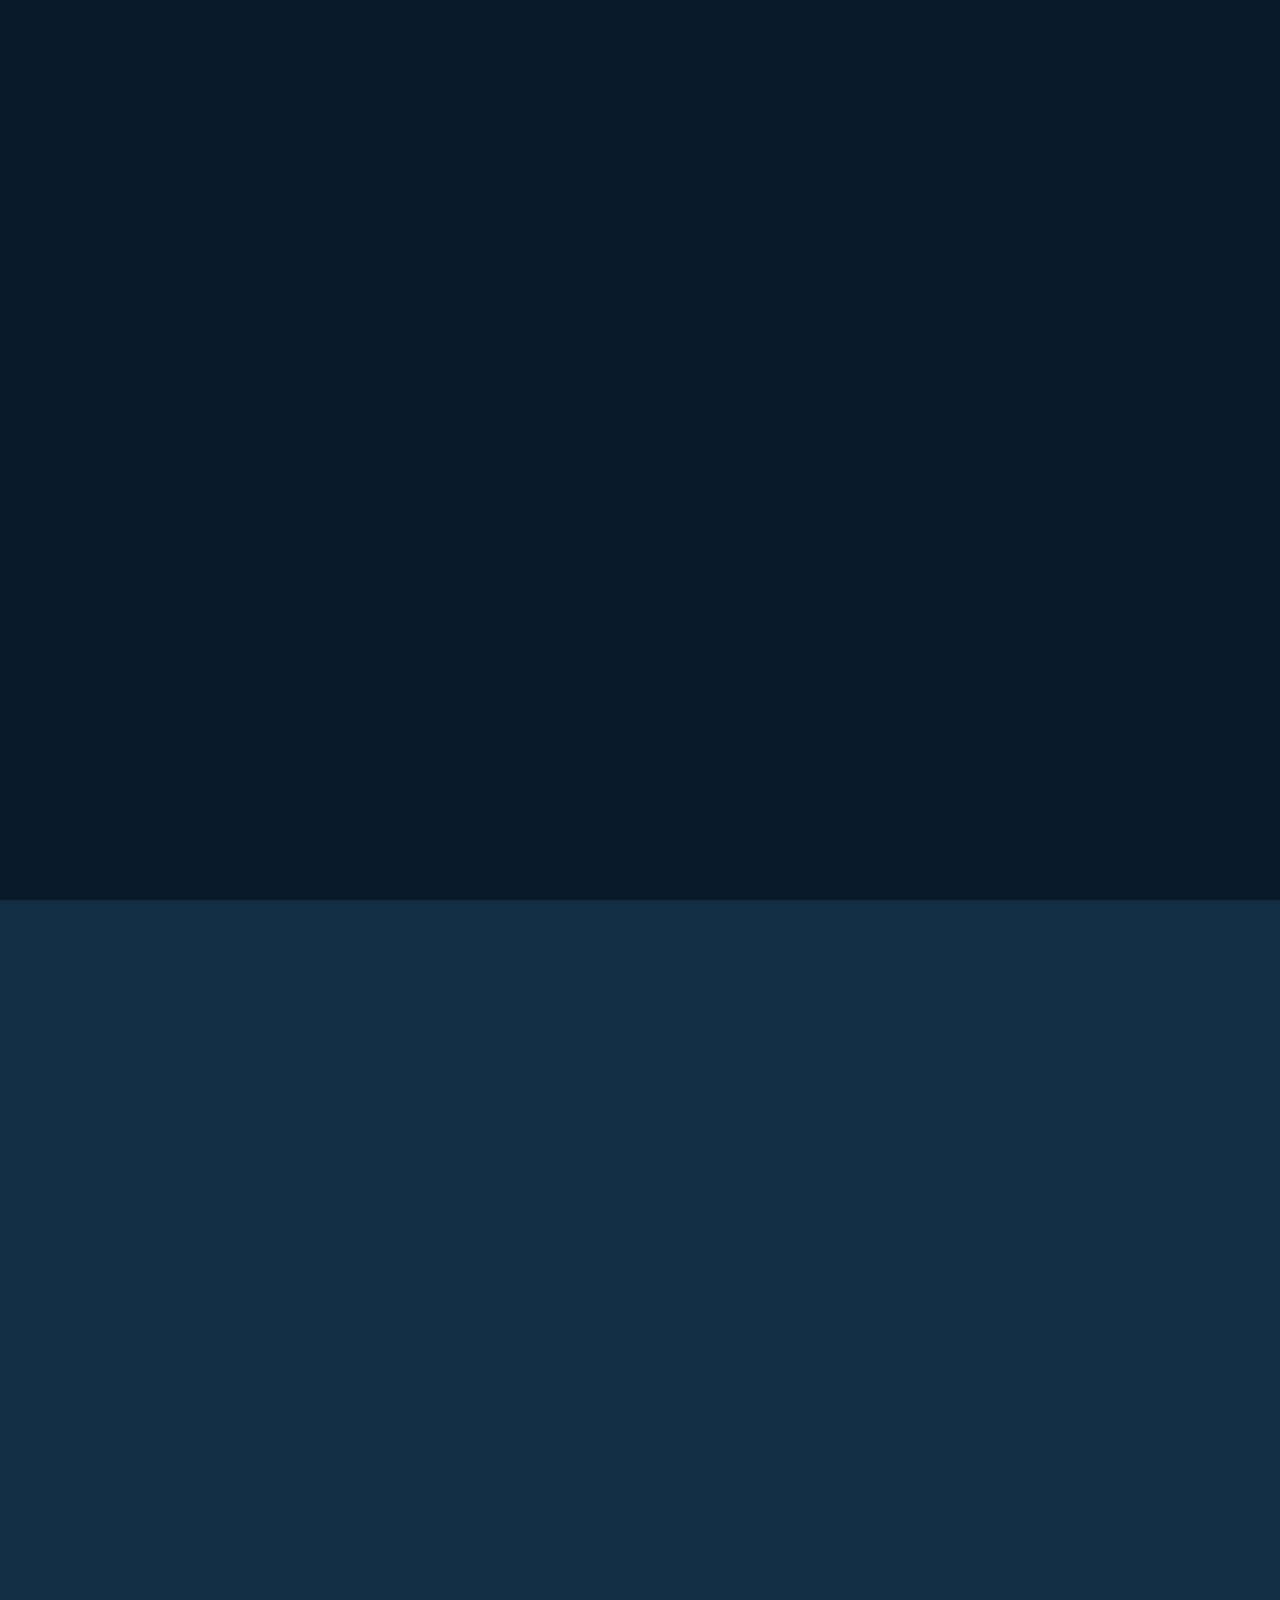
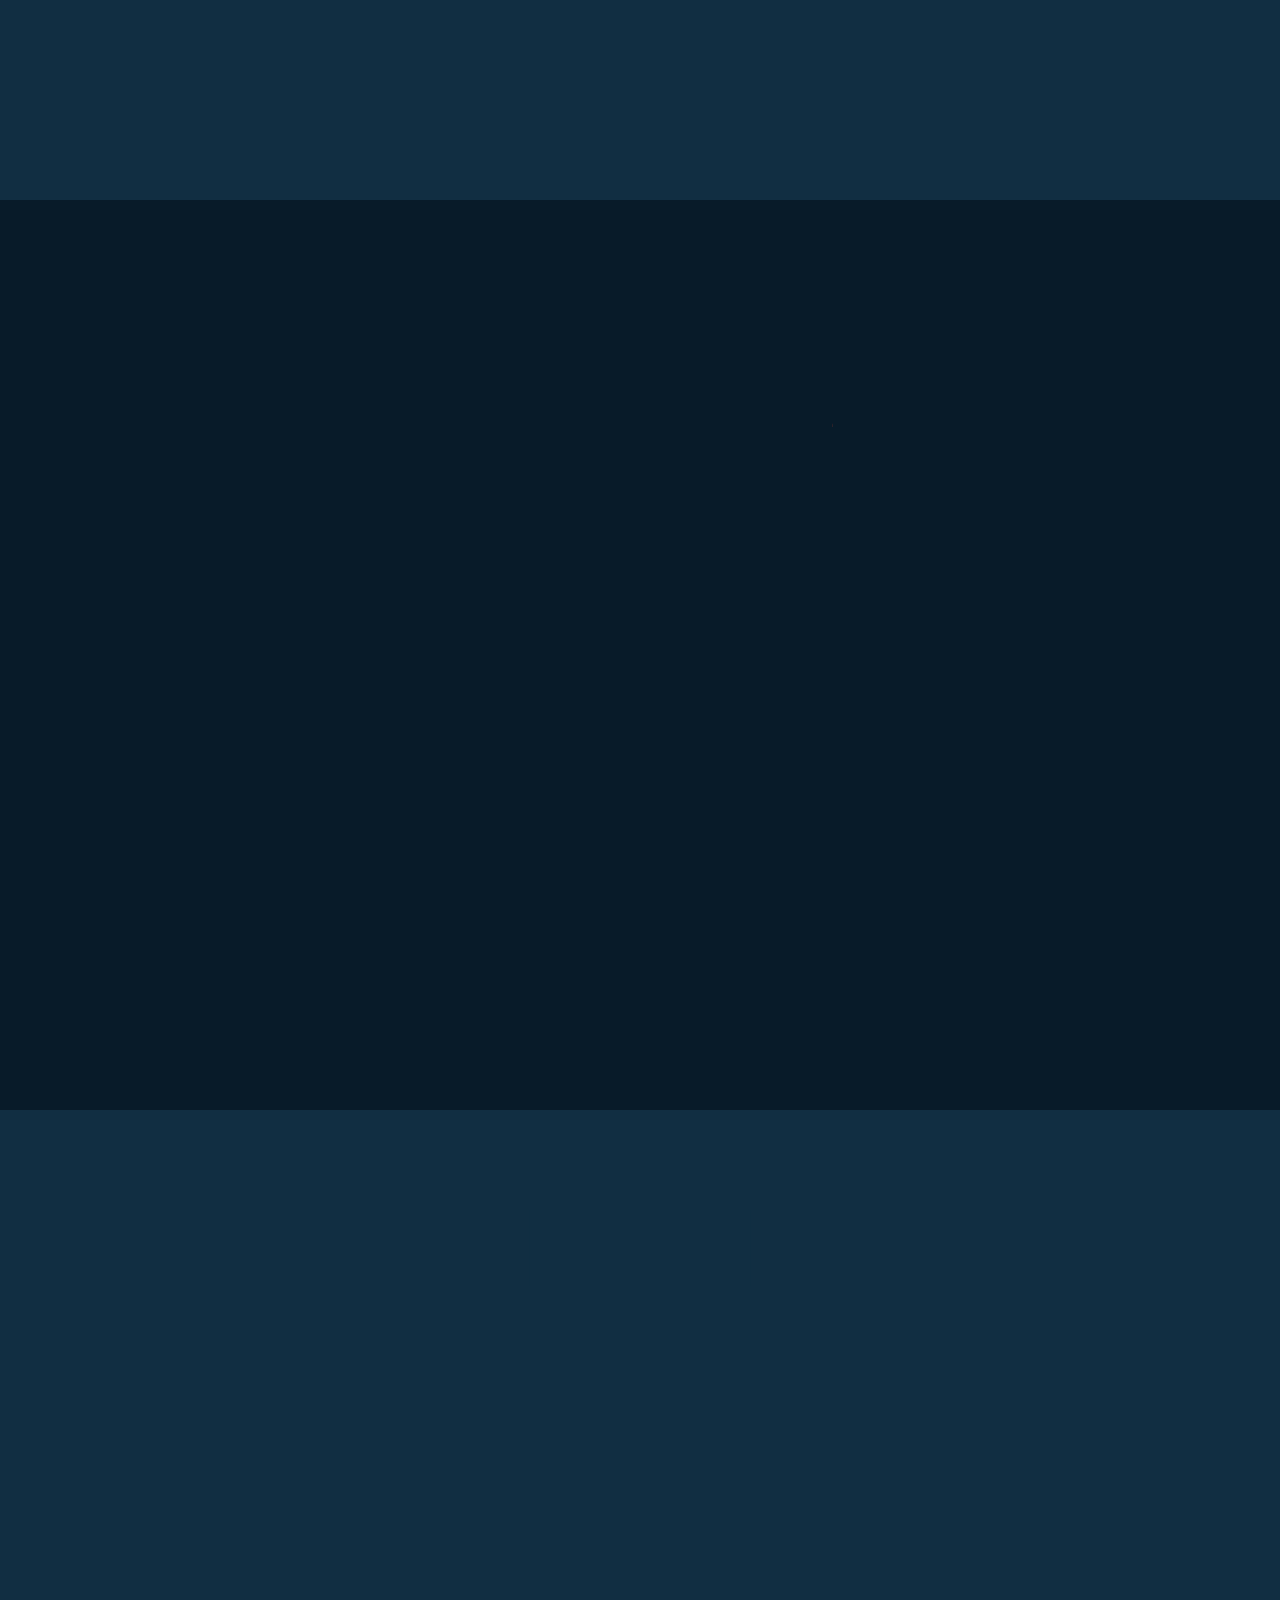
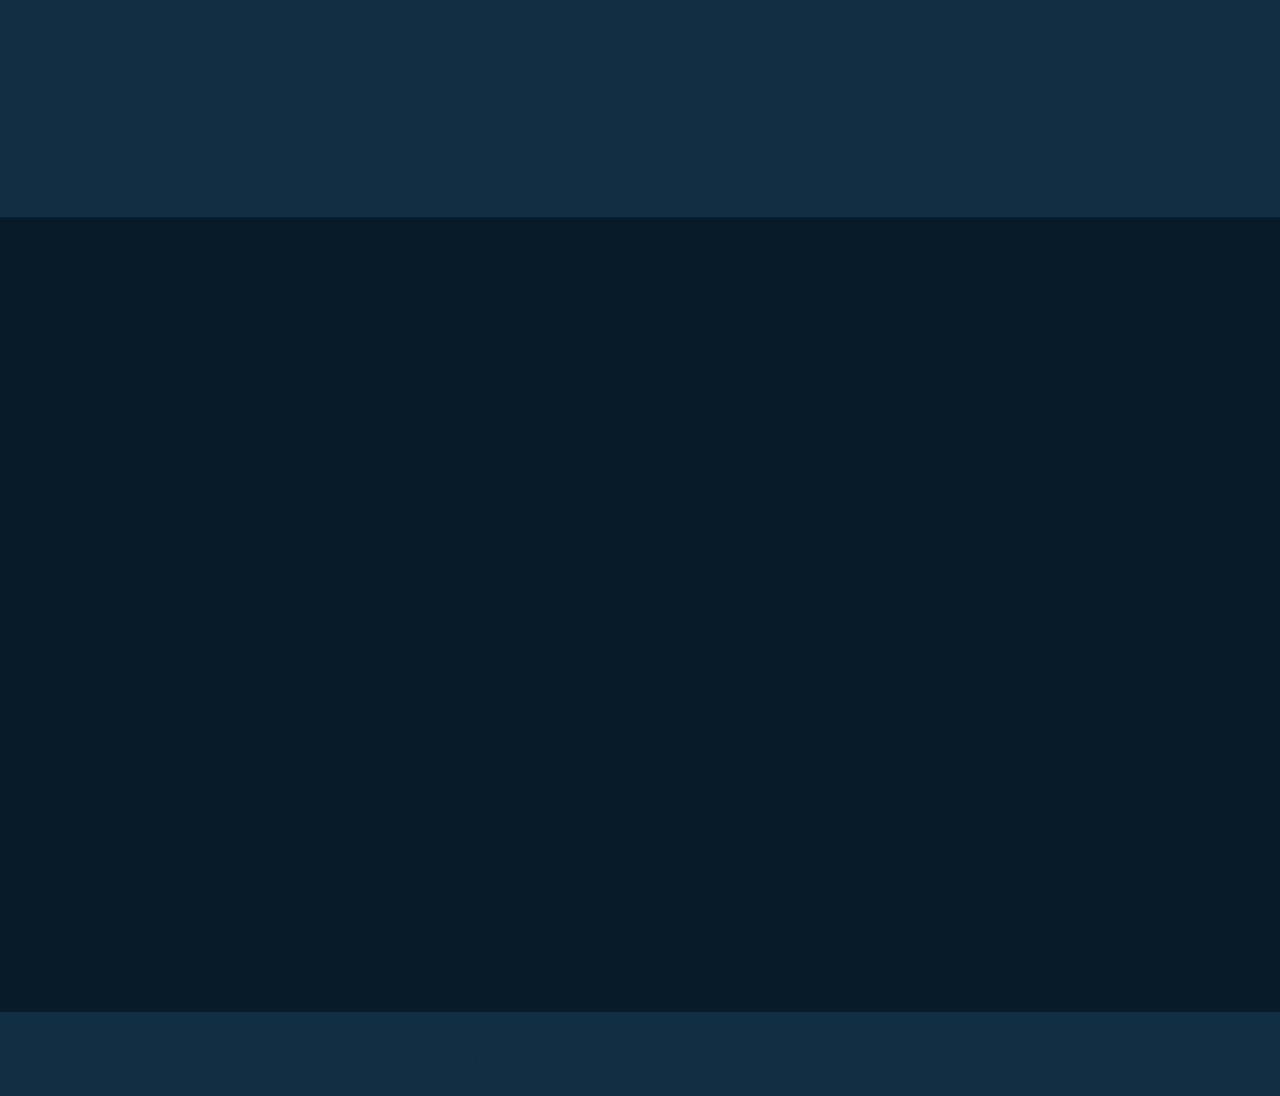
<file: index.html>
<!DOCTYPE html>
<html lang="en">
<head>
    <meta charset="UTF-8">
    <meta http-equiv="X-UA-Compatible" content="IE=edge">
    <meta name="viewport" content="width=device-width, initial-scale=1.0">
    <title>Portfolio</title>
    <link rel="stylesheet" href="style.css">

    <link href='https://unpkg.com/boxicons@2.1.4/css/boxicons.min.css' rel='stylesheet'>

</head>
<body>
    <header class="header">
        <a href="#" class="logo">Rishi.<span class="animate" style="--i:1;"></span></a>
        <div class="bx bx-menu" id="menu-icon"><span class="animate" style="--i:2;"></span></div>
        <nav class="navbar">
            <a href="#home" class="active">Home</a>
            <a href="#about">About</a>
            <a href="#education">Education</a>
            <a href="#skills">Skills</a>
            <a href="#contact">Contact</a>
            <span class="active-nav"></span>
            <span class="animate" style="--i:2;"></span>
        </nav>
    </header>
    <!--Home Section Design-->
    <section class="home show-animate" id="home">
        <div class="home-content">
            <h1>Hi, I'm <span>Rishi Singh</span><span class="animate" style="--i:2;"></span></h1>
            <div class="text-animate">
                <h3>Software Developer</h3>
                <span class="animate" style="--i:3;"></span>
            </div>
            <p>
                Dedicated and detail-oriented C/C++ & Python Programmer with 03 years of experience.   
                Eager to apply proven-budget maximization skills for monitoring, maintaining, 
                and completing the issues regarding technical issues. Special interest in 
                achieving my dream jobs and helping in deploying different softwares.
                <span class="animate" style="--i:4;"></span>
            </p>
            <div class="btn-box">
                <a href="https://drive.google.com/file/d/1ugInzB9cGjDe_tcBmdS4nkkf-XvFwixC/view?usp=drive_link" class="btn">Hire Me</a>
                <a href="https://www.linkedin.com/in/rishi-singh-233a20224/" class="btn">Let's Talk</a>
                <span class="animate" style="--i:5;"></span>
            </div>
        </div>
        <div class="home-sci">
            <a href="https://www.facebook.com/abhay.anmol.77"><i class='bx bxl-facebook-circle'></i></a>
            <a href="https://github.com/rishisingh-24"><i class='bx bxl-github'></i></a>
            <a href="https://www.linkedin.com/in/rishi-singh-233a20224/"><i class='bx bxl-linkedin'></i></a>
            <span class="animate" style="--i:6;"></span>
        </div>
        <div class="home-imgHover"></div>
        <span class="animate home-img" style="--i:7;"></span>
    </section>

    <section class="about" id="about">
        <h2 class="heading">About <span>Me</span><span class="animate scroll" style="--i:1;"></span></h2>
        <div class="about-img">
            <img src="./MYSELF.jpg" alt="Home">
            <span class="circle-spin"></span>
            <span class="animate scroll" style="--i:2;"></span>
        </div>
        <div class="about-content">
            <h3>Full Stack Developer!<span class="animate scroll" style="--i:3;"></span></h3>
            <p style="text-align:justify;">
                Dedicated and detail-oriented C/C++ & Python Programmer with 03 years of experience.   
                Eager to apply proven-budget maximization skills for monitoring, maintaining, 
                and completing the issues regarding technical issues. Special interest in 
                achieving my dream jobs and helping in deploying different softwares.
                <span class="animate scroll" style="--i:4;"></span>
            </p>
            <div class="btn-box btns">
                <a href="./index1.html" class="btn">Read More</a>
                <span class="animate scroll" style="--i:5;"></span>
            </div>
        </div>
    </section>
    <section class="education" id="education">
        <h2 class="heading">My<span>Journey</span><span class="animate scroll" style="--i:1;"></span></h2>
        <div class="education-row">
            <div class="education-column">
                <h3 class="title">Education<span class="animate scroll" style="--i:2;"></span></h3>
                <div class="education-box">
                    <div class="education-content">
                        <div class="content">
                            <div class="year"><i class='bx bxs-calendar'></i>March'18 - May'19</div>
                            <h3>SSLC Degree - School</h3>
                            <p>I had completed my Class 10 Degree from Little FLower School, Harraiya from a very good percantage 
                               that is 87.3%.
                            </p>
                        </div>
                    </div>
                    <div class="education-content">
                        <div class="content">
                            <div class="year"><i class='bx bxs-calendar'></i>March'20 - May'21</div>
                            <h3>HSSC Degree - School</h3>
                            <p>I had completed my Class 12 Degree from Little FLower School, Harraiya from a very good percantage 
                               that is 78.6%.
                            </p>
                        </div>
                    </div>
                    <div class="education-content">
                        <div class="content">
                            <div class="year"><i class='bx bxs-calendar'></i>October'21 - May'25</div>
                            <h3>Bachelor's Degree - University</h3>
                            <p>I am pursuing B.Tech in Computer Science & Engineering from Jaypee
                               University Of Engineering & Technology.
                            </p>
                        </div>
                    </div>
                    <span class="animate scroll" style="--i:3;"></span>
                </div>
            </div>
            <div class="education-column">
                <h3 class="title">Experience<span class="animate scroll" style="--i:5;"></span></h3>
                <div class="education-box">
                    <div class="education-content">
                        <div class="content">
                            <div class="year"><i class='bx bxs-calendar'></i>June'23 - July'23</div>
                            <h3>Web Developer - LetsGrowMore</h3>
                            <p>· Developed different projects using HTML, CSS & JavaScript.<br>· Exert oneself as an leader and guide the project team members.
                            </p>
                        </div>
                    </div>
                    <div class="education-content">
                        <div class="content">
                            <div class="year"><i class='bx bxs-calendar'></i>July'23 - August'23</div>
                            <h3>Web Developer - CodersCave</h3>
                            <p>· Developed different projects using HTML, CSS & JavaScript. <br>· Assisting in the development of web applications.
                            </p>
                        </div>
                    </div>
                    <div class="education-content">
                        <div class="content">
                            <div class="year"><i class='bx bxs-calendar'></i>June'24 - July'24</div>
                            <h3>NIT, Durgapur - Summer Intern</h3>
                            <p>· Developed different projects using Python.<br>· Implementation of Kidney Exchange Problem using TTC. 
                            </p>
                        </div>
                    </div>
                    <span class="animate scroll" style="--i:6;"></span>
                </div>
            </div>
        </div>
    </section>
    <section class="skills" id="skills">
        <h2 class="heading">My <span>Skills</span><span class="animate scroll" style="--i:1;"></span></h2>
        <div class="skills-row">
            <div class="skills-column">
                <h3 class="title">Coding Skills<span class="animate scroll" style="--i:2;"></span></h3>
                <div class="skills-box">
                    <div class="skills-content">
                        <div class="progress">
                            <h3>Python<span>90%</span></h3>
                            <div class="bar"><span></span></div>
                        </div>
                        <div class="progress">
                            <h3>C/C++ : Programming Language<span>80%</span></h3>
                            <div class="bar"><span></span></div>
                        </div>
                        <div class="progress">
                            <h3>JavaScript<span>65%</span></h3>
                            <div class="bar"><span></span></div>
                        </div>
                        <div class="progress">
                            <h3>SQL<span>75%</span></h3>
                            <div class="bar"><span></span></div>
                        </div>
                    </div>
                    <span class="animate scroll" style="--i:3;"></span>
                </div>
            </div>
            <div class="skills-column">
                <h3 class="title">Professional Skills<span class="animate scroll" style="--i:5;"></span></h3>
                <div class="skills-box">
                    <div class="skills-content">
                        <div class="progress">
                            <h3>Web Development<span>95%</span></h3>
                            <div class="bar"><span></span></div>
                        </div>
                        <div class="progress">
                            <h3>UI/UX Developer<span>70%</span></h3>
                            <div class="bar"><span></span></div>
                        </div>
                        <div class="progress">
                            <h3>Team Leader<span>85%</span></h3>
                            <div class="bar"><span></span></div>
                        </div>
                        <div class="progress">
                            <h3>Digital Marketing<span>75%</span></h3>
                            <div class="bar"><span></span></div>
                        </div>
                    </div>
                    <span class="animate scroll" style="--i:6;"></span>
                </div>
            </div>
        </div>
    </section>
    <section class="contact" id="contact">
        <h2 class="heading">Contact <span>Me!<span class="animate scroll" style="--i:1;"></span></span></h2>
        <form action="#">
            <div class="input-box">
                <div class="input-field">
                    <input type="text" placeholder="Full Name" required>
                    <span class="focus"></span>
                </div>
                <div class="input-field">
                    <input type="text" placeholder="E-Mail Address" required>
                    <span class="focus"></span>
                </div>
                <span class="animate scroll" style="--i:3;"></span>
            </div>
            <div class="input-box">
                <div class="input-field">
                    <input type="number" placeholder="Mobile Number" required>
                    <span class="focus"></span>
                </div>
                <div class="input-field">
                    <input type="text" placeholder="E-Mail Subject" required>
                    <span class="focus"></span>
                </div>
                <span class="animate scroll" style="--i:5;"></span>
            </div>
            <div class="textarea-field">
                <textarea name="" id="" cols="30" rows="10" placeholder="Your Message" required></textarea>
                <span class="focus"></span>
                <span class="animate scroll" style="--i:7;"></span>
            </div>
            <div class="btn-box btns">
                <button type="submit" class="btn">Submit</button>
                <span class="animate scroll" style="--i:9;"></span>
            </div>
        </form>
    </section>
    <footer class="footer">
        <div class="footer-text">
            <p>
                Copyright &copy; 2023 by Rishi | All Rights Reserved.
            </p>
            <span class="animate scroll" style="--i:1;"></span>
        </div>
        <div class="footer-iconTop">
            <a href="#"><i class='bx bx-up-arrow-alt'></i></a>
            <span class="animate scroll" style="--i:3;"></span>
        </div>
    </footer>
    <script src="./script.js"></script>
</body>
</html>
</file>
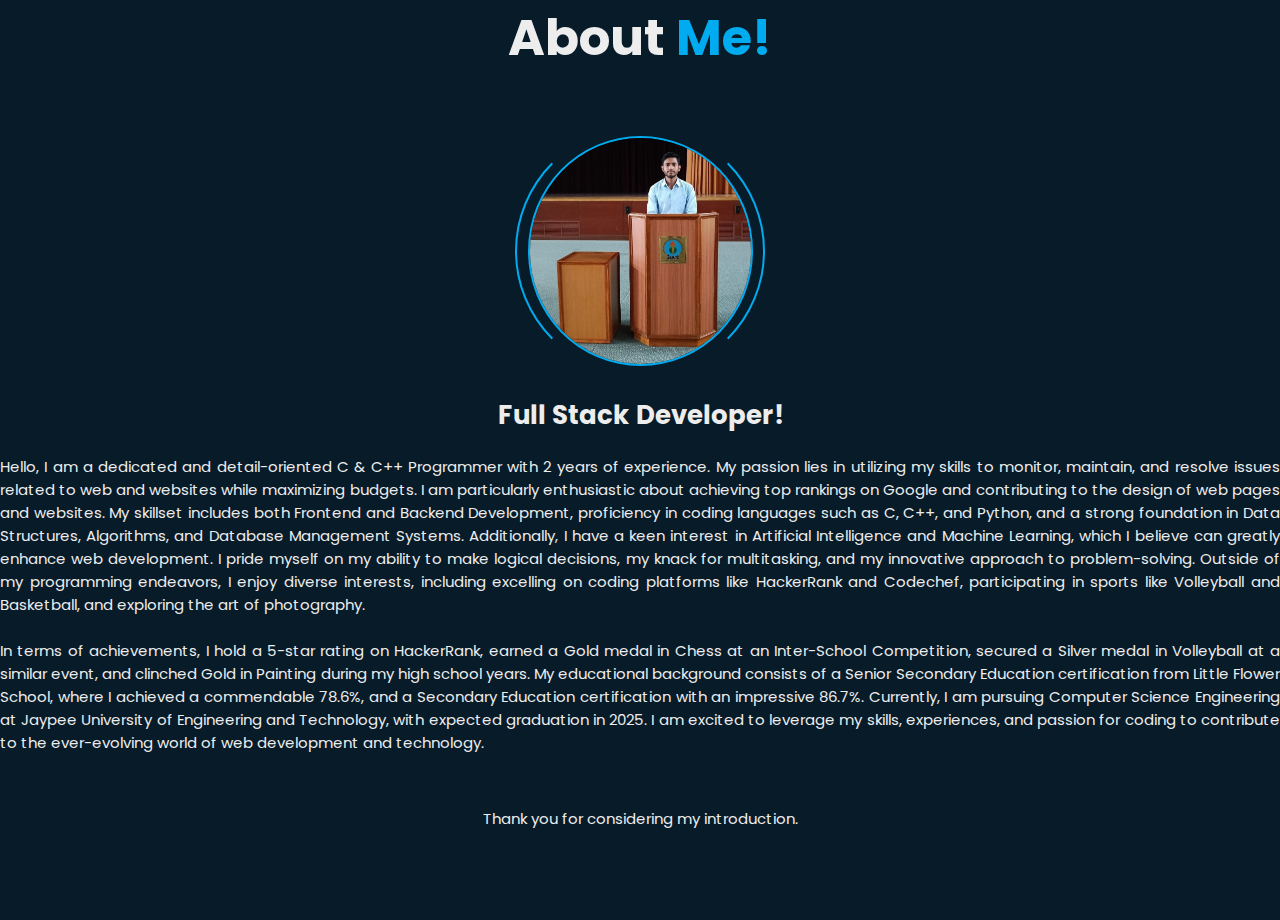
<file: index1.html>
<!DOCTYPE html>
<html lang="en">
<head>
    <meta charset="UTF-8">
    <meta name="viewport" content="width=device-width, initial-scale=1.0">
    <title>ABOUT ME</title>
    <link rel="stylesheet" href="aboutme.css">
</head>
<body>
    <section class="about" id="about">
        <h2 class="heading">About <span>Me!</span></span></h2>
        <div class="about-img">
            <img src='./MYSELF.jpg' alt="Home">
            <span class="circle-spin"></span>
        </div>
        <div class="about-content">
            <h3>Full Stack Developer!</span></h3>
            <p style="text-align:justify;">
                Hello, I am a dedicated and detail-oriented C & C++ Programmer with 2 years of experience. 
                My passion lies in utilizing my skills to monitor, maintain, and resolve issues related
                to web and websites while maximizing budgets. I am particularly enthusiastic about 
                achieving top rankings on Google and contributing to the design of web pages and websites.
                My skillset includes both Frontend and Backend Development, proficiency in coding languages 
                such as C, C++, and Python, and a strong foundation in Data Structures, Algorithms, and
                Database Management Systems. Additionally, I have a keen interest in Artificial Intelligence and 
                Machine Learning, which I believe can greatly enhance web development.
                I pride myself on my ability to make logical decisions, my knack for multitasking, and 
                my innovative approach to problem-solving. Outside of my programming endeavors, I enjoy
                diverse interests, including excelling on coding platforms like HackerRank and Codechef, 
                participating in sports like Volleyball and Basketball, and exploring the art of photography.<br><br>
                In terms of achievements, I hold a 5-star rating on HackerRank, earned a Gold medal in 
                Chess at an Inter-School Competition, secured a Silver medal in Volleyball at a similar event,
                and clinched Gold in Painting during my high school years.
                My educational background consists of a Senior Secondary Education certification from 
                Little Flower School, where I achieved a commendable 78.6%, and a Secondary Education 
                certification with an impressive 86.7%. Currently, I am pursuing Computer Science Engineering 
                at Jaypee University of Engineering and Technology, with expected graduation in 2025.
                I am excited to leverage my skills, experiences, and passion for coding to contribute to
                the ever-evolving world of web development and technology.<br><br>
                <p style="text-align: center;">Thank you for considering my introduction.</p>
            </p>
        </div>
    </section>
    
</body>
</html>
</file>
<file: style.css>
@import url('https://fonts.googleapis.com/css2?family=Poppins:wght@300;400;500&display=swap');
*{
    margin: 0;
    padding: 0;
    box-sizing: border-box;
    text-decoration: none;
    border: none;
    outline: none;
    scroll-behavior: smooth;
    font-family: 'Poppins',sans-serif;
}
:root{
    --bg-color:#081b29;
    --second-bg-color: #112e42;
    --text-color: #ededed;
    --main-color: #00abf0;
}
html{
    font-size: 62.5%;
    overflow-x: hidden;
}
body{
    background: var(--bg-color);
    color : var(--text-color);
}
.header{
    position: fixed;
    top:0;
    left: 0;
    width: 100%;
    padding: 2rem 9%;
    background: transparent;
    display: flex;
    justify-content: space-between;
    align-items: center;
    z-index: 100;
    transition: .3s;
} 
.header.sticky{
    background: var(--bg-color);
}
.logo{
    position: relative;
    font-size: 2.5rem;
    color: var(--text-color);
    font-weight: 600; 
}
.navbar{
    position: relative;

}
.navbar a{
    font-size: 1.7rem;
    color:var(--text-color) ;
    font-weight: 500;
    margin-left: 3.5rem;
    transition: .3s;
}
.navbar a:hover,
.navbar a.active{
    color: var(--main-color);
}
#menu-icon{
    position: relative;
    font-size: 3.6rem;
    color: var(--main-color);
    cursor: pointer; 
    display: none;
}
section{
    min-height: 100vh;
    padding: 10rem 9% 2rem;
}
.home{
    display: flex;
    align-items: center;
    padding: 0 9%;
    background: url('./Untitled\ \(8\).png') no-repeat;
    background-size: contain;
    background-position :right;
    
}
.home-content{
    max-width: 60rem; 
    z-index: 99;
}
.home-content h1{
    position:  relative;
    display: inline-block;
    font-size: 5.6rem;
    font-weight: 700;
    line-height: 1.3;
}
.home-content h1 span{
    color: var(--text-color);
}
.home-content .text-animate{
    position: relative;
    width: 32.8rem;
}
.home-content .text-animate h3{
    font-size: 3.31rem;
    font-weight: 700;
    color: transparent;
    -webkit-text-stroke: .7px var(--main-color);
    background-image: linear-gradient(var(--main-color),var(--main-color));
    background-repeat: no-repeat;
    -webkit-background-clip: text;
    background-position: -33rem 0;
}
.home.show-animate .home-content .text-animate h3{
    animation: homeBgText 6s linear infinite;
    animation-delay: 2s;
}
.home-content .text-animate h3::before{
    content: '';
    position: absolute;
    top: 0;
    left: 0;
    width: 0;
    height: 100%;
    border-right: 2px solid var(--main-color);
    z-index: -1;

}
.home.show-animate .home-content .text-animate h3::before{
    animation: homeCursorText 6s linear infinite;
    animation-delay: 2s;
}
.home-content p{
    position:  relative;
    font-size: 1.6rem;
    margin:2rem 0 4rem ;
}
.btn-box{
    position: relative;
    display: flex;
    justify-content: space-between;
    width: 34.5rem;
    height: 5rem;
}
.btn-box .btn{
    position: relative;
    display: inline-flex;
    justify-content: center;
    align-items: center;
    width: 15rem;
    height: 100%;
    background: var(--main-color);
    border: .2rem solid var(--main-color);
    border-radius: .8rem ;
    font-size:1.8rem;
    font-weight: 600;
    letter-spacing: .1rem;
    color: var(--bg-color);
    z-index: 1;
    overflow: hidden;
    transition: .5s;
}

.btn-box .btn:hover {
    color: var(--main-color);
}
.btn-box .btn:nth-child(2){
    background: transparent;
    color: var(--main-color);

}
.btn-box .btn:nth-child(2):hover{
    color: var(--bg-color);
}

.btn-box .btn:nth-child(2)::before{
    background: var(--main-color);
}


.btn-box .btn::before{
    content: '';
    position: absolute;
    top: 0;
    left: 0;
    width: 0;
    height: 100%;
    background:var(--bg-color ) ; 
    z-index: -1; 
    transition: .5s;

}
.btn-box .btn:hover::before{
    width: 100%;

}
.home-sci{
    position: absolute;
    bottom: 4rem;
    width: 170px;
    display: flex;
    justify-content: space-between;

}
.home-sci a{
    position: relative;
    display: inline-flex;
    justify-content: center;
    align-items: center;
    width: 40px;
    height: 40px;
    background: transparent;
    border: .2rem solid var(--main-color);
    border-radius: 50%; 
    font-size: 20px;
    color: var(--main-color);
    z-index: 1;
    overflow: hidden;
    transition: .5s;


}

.home-sci a:hover{
    color:var(--bg-color);
}
.home-sci a::before{
    content: '';
    position: absolute;
    top: 0;
    left: 0;
    width: 0;
    height: 100%;
    background: var(--main-color);
    z-index: -1;
    transition: .5s;
}
.home-sci a:hover::before{
    width: 100%;
}
.home-imgHover{
    position: absolute;
    top: 0;
    right: 0;
    width: 50%;
    height: 100%;
    background: transparent;
    transition: 3s;
}
.home-imgHover:hover{
    background: var(--bg-color);
    opacity: .8;
}
.about{
    display: flex;
    justify-content: center;
    align-items: center;
    flex-direction: column;
    gap: 2rem;
    background: var(--second-bg-color);
    padding-bottom: 6rem;
}
.heading{
    position: relative ;
    font-size: 5rem;
    margin-bottom: 3rem;
    text-align: center;
}
span{
    color: var(--main-color);

}
.about-img{
    position: relative;
    width: 25rem;
    height: 25rem;
    border-radius: 50%;
    display: flex;
    justify-content: center;
    align-items: center;
}
.about-img img{
    width: 90%;
    border-radius: 50%;
    border: .2rem solid var(--main-color);
}
.about-img .circle-spin{
    position: absolute;
    top: 50%;
    left: 50%;
    transform: translate(-50%, -50%) rotate(0);
    width: 100%;
    height: 100%;
    border-radius: 50%;
    border-top: .2rem solid var(--second-bg-color);
    border-bottom: .2rem solid var(--second-bg-color);
    border-left: .2rem solid var(--main-color);
    border-right: .2rem solid var(--main-color);
    animation: aboutSpinner 8s linear infinite;
}
.about-content{
    text-align: center;
}
.about-content h3{
    position: relative;
    display: inline-block;
    font-size: 2.6rem;
}
.about-content p{
    position: relative;
    font-size: 1.6rem;
    margin: 2rem 0 3rem;
}
.btn-box.btns{
    display: inline-block;
    width: 15rem;
}
.btn-box.btns a::before{
    background: var(--second-bg-color);
}
.education{
    display: flex;
    justify-content: center;
    align-items: center;
    flex-direction: column;
    min-height: column;
    padding-bottom: 5rem;
}
.education .education-row{
    display: flex;
    flex-wrap: wrap;
    gap: 5rem;
}
.education-row .education-column{
   flex: 1 1 40rem; 
}
.education-column .title{
    position: relative;
    display: inline-block;
    font-size: 2.5rem;
    margin: 0 0 1.5rem 2.5rem;
} 
.education-column .education-box{
    position: relative;
    border-left: .2rem solid var(--main-color);
 }
.education-box .education-content{
    position:relative;
    padding-left: 2rem;
}
.education-box .education-content::before{
    content: '';
    position: absolute;
    top: 0;
    left: -1.1rem;
    width: 2rem;
    height: 2rem;
    background: var(--main-color);
    border-radius: 50%;
}
.education-content .content{
    position: relative;
    padding: 1.5rem;
    border: .2rem solid var(--main-color);
    border-radius: .6rem;
    margin-bottom: 2rem;
    overflow: hidden;
}
.education-content .content::before{
    content: '';
    position: absolute;
    top: 0;
    left: 0;
    width: 0;
    height: 100%;
    background: var(--second-bg-color);
    z-index: -1;
    transition: .5s;
}
.education-content .content:hover::before{
    width : 100%;
}
.education-content .content .year{
    font-size: 1.5rem;
    color: var(--main-color);
    padding-bottom: .5rem;
}
.education-content .content .year i{
    padding-right: .5rem;
}
.education-content .content h3{
    font-size: 2rem;
}
.education-content .content p{
    font-size: 1.6rem;
    padding-top: .5rem;
}
.skills{
    min-height: auto;
    padding-bottom: 7rem;
    background: var(--second-bg-color);
}
.skills h2{
    display: inline-block;
    left: 50%;
    transform: translateX(-50%);
}
.skills .skills-row{
    display: flex;
    flex-wrap: wrap;
    gap: 5rem; 
}
.skills-row .skills-column{
    flex: 1 1 40rem;
}
.skills-column .title{
    position: relative;
    display: inline-block;
    font-size: 2.5rem;
    margin: 0 0 1.5rem;
}
.skills-column .skills-box{
    position: relative;
}
.skills-box .skills-content{
    position: relative;
    border: .2rem solid var(--main-color);
    border-radius: .6em;
    padding: .5rem 1.5rem;
    z-index: 1;
    overflow: hidden;
}   
.skills-box .skills-content::before{
    content: '';
    position: absolute;
    top: 0;
    left: 0;
    width: 0;
    height: 100%;
    background: var(--bg-color);
    z-index: -1;
    transition: .5s;
}
.skills-box .skills-content:hover::before{
    width: 100%;
}

.skills-content .progress{
    padding: 1rem 0;
}
.skills-content .progress h3{
    font-size: 1.7rem;
    display: flex;
    justify-content: space-between;
}
.skills-content .progress h3 span{
    color: var(--text-color);
}
.skills-content .progress .bar{
    height: 2.5rem;
    border-radius: .6rem;
    border: .2rem solid var(--main-color);
    padding: .5rem;
    margin: 1rem 0;    
}
.skills-content .progress .bar span{
    display: block;
    height: 100%;
    border-radius: .3rem;
    background: var(--main-color);
}
.skills-column:nth-child(1) .skills-content .progress:nth-child(1) .bar span{
    width: 90%;
}
.skills-column:nth-child(1) .skills-content .progress:nth-child(2) .bar span{
    width: 80%;
}
.skills-column:nth-child(1) .skills-content .progress:nth-child(3) .bar span{
    width: 65%;
}
.skills-column:nth-child(1) .skills-content .progress:nth-child(4) .bar span{
    width: 75%;
}
.skills-column:nth-child(2) .skills-content .progress:nth-child(1) .bar span{
    width: 95%;
}
.skills-column:nth-child(2) .skills-content .progress:nth-child(2) .bar span{
    width: 70%;
}
.skills-column:nth-child(2) .skills-content .progress:nth-child(3) .bar span{
    width: 85%;
}
.skills-column:nth-child(2) .skills-content .progress:nth-child(4) .bar span{
    width: 75%;
}
.contact{
    min-height: auto;
    padding-bottom: 7rem;
}
.contact h2{
    display: inline-block;
    left: 50%;
    transform: translateX(-50%);
}
.contact form{
    max-width: 70rem;
    margin: 0 auto;
    text-align: center;
}
.contact form .input-box{
    position: relative;
    display: flex;
    justify-content: space-between;
    flex-wrap: wrap;
}
.contact form .input-box .input-field{
    position: relative;
    width: 49%;
    margin: .8rem 0;
}
.contact form .input-box .input-field input,
.contact form .textarea-field textarea{
    width: 100%;
    height: 100%;
    padding: 1.5rem;
    font-size: 1.6rem;
    color: var(--text-color);
    background: transparent;
    border-radius: .6rem;
    border: .2rem solid var(--main-color);
}
.contact form .input-box .input-field input::placeholder,
.contact form .textarea-field textarea::placeholder{
    color: var(--text-color);
}
.contact form .focus{
    position: absolute;
    top: 0;
    left: 0;
    width: 0;
    height: 100%;
    background: var(--second-bg-color);
    border-radius: .6rem;
    z-index: -1;
    transition: .5s;
}
.contact form .input-box .input-field input:focus~.focus,
.contact form .input-box .input-field input:valid~.focus,
.contact form .textarea-field textarea:focus~.focus,
.contact form .textarea-field textarea:valid~.focus {
    width: 100%;
}
.contact form .textarea-field{
    position: relative;
    margin: .8rem 0 2.7rem;
    display: flex;
}
.contact form .textarea-field textarea {
    resize: none;
}
.contact form .btn-box.btns .btn{
    cursor: pointer;
} 
.footer{
    display: flex;
    justify-content: space-between;
    align-items: center;
    flex-wrap: wrap;
    padding: 2rem 9%;
    background: var(--second-bg-color);
}
.footer-text,
.footer-iconTop{
    position: relative;
}
.footer-text p{
    font-size: 1.6rem;
}
.footer-iconTop a{
    position: relative;
    display: flex;
    justify-content: center;
    align-items: .8rem;
    padding: .8rem;
    background: var(--main-color);
    border: .2rem solid var(--main-color);
    border-radius: .6rem;
    z-index: 1;
    overflow: hidden;
}
.footer-iconTop a::before{
    content: '';
    position: absolute;
    top: 0;
    left: 0;
    width: 0;
    height: 100%;
    background:var(--second-bg-color);
    z-index: -1;
    transition: .5s;
}
.footer-iconTop a:hover::before{
    width: 100%;
}
.footer-iconTop a i{
    font-size: 2.4rem;
    color: var(--bg-color);
    transition: .5s;
}
.footer-iconTop a:hover i{
    color: var(--main-color);
}
.animate{
    position: absolute;
    top: 0;
    right: 0;
    width: 100%;
    height: 100%;
    background:var(--bg-color);
    z-index: 98;
}
.animate.home-img{
    width: 50%;
}
.logo .animate,
.navbar .animate,
#menu-icon .animate,
.home.show-animate .animate{
    animation: showRight 1s ease forwards;
    animation-delay: calc(.3s * var(--i));
}
.animate.scroll{
    transition: 1s ease;
    transition-delay: calc(.3s / var(--i));
    animation: none;
}
section:nth-child(odd) .animate.scroll,
.footer .animate.scroll{
    background: var(--second-bg-color);
}
.education .education-box .animate.scroll{
    width: 105%;
}
.about.show-animate .animate.scroll,
.education.show-animate .animate.scroll,
.skills.show-animate .animate.scroll,
.contact.show-animate .animate.scroll,
.footer.show-animate .animate.scroll{
    transition-delay: calc(.3s * var(--i));
    width: 0;

}

@media(max-width:1200px){
    html{
        font-size: 55%;
    }
}
@media(max-width:991px){
    .header{
        padding: 2rem 4%;
    }
    section{
        padding: 10rem 4%;
    }
    .home{
        padding: 0 4%;
    }
    .footer{
        padding: 2rem 4%; 
    }
}
@media(max-width:850px){
    .animate.home-img{
        width: 55%;
    }
}
@media(max-width:768px){
    .header{
        background: var(--bg-color);
    }
    #menu-icon {
        display: block;
        color: var(--text-color);
    }
    .navbar{
        position: absolute;
        top: 100%;
        left: -100%;
        width: 100%;
        padding: 1rem 4%;
        background: var(--main-color);
        box-shadow: 0.5rem 1rem rgba(0, 0, 0, .2);
        z-index: 1;
        transition: .25s ease;
        transition-delay: .25s;
    }
    .navbar.active{
        transition-delay: 0s;
        left: 0;

    }
    .navbar .active-nav{
        position: absolute;
        left: -100%;
        top: 0;
        width: 100%;
        height: 100%;
        background: var(--bg-color);
        border-top: .1rem solid rgba(0,0,0,.2);
        z-index: -1 ;
        transition: .25s ease;
        transition-delay: 0s;

    }
    .navbar.active .active-nav{
        transition-delay: .25s;
        left: 0;
    }
    .navbar a{
        display: block;
        font-size: 2rem;
        margin: 3rem 0;
        transform: translateX(-20rem); 
        transition: .25s ease;
        transition-delay: 0s;
    }
    .navbar.active a{
        transform: translateX(0);
        transition-delay: .25s
    }
    .home-imgHover{
        pointer-events: none;
        background-color: var(--bg-color);
        opacity: .6; 
    }
}
@media(max-width:520px){
    html{
        font-size: 50%;
    }
    .home-content h1{
        display: flex;
        flex-direction:column ;
    }
    .home-sci{
        width: 160px;
    }
    .home-sci a{
        width: 38px;
        height: 38px;
    }
}
@media(max-width:462px){
    .home-content h1{
        font-size: 5.2rem;
    }
    .education{
        padding: 10rem 4% 5rem 5%;
    }
    .contact form .input-box .input-field{
        width: 100%;
    }
    .footer{
        flex-direction: column-reverse;
    }
    .footer p{
        margin-top: 2rem;
        text-align: center;
    }
}
@media(max-width:371px){
    .home{
        justify-content: center;
    }
    .home-content{
        display: flex;
        align-items: center;
        flex-direction: column;
        text-align: center;
    }
    .home-content h1{
        font-size: 5rem;
    }
    
}
@keyframes homeBgText{
    0%,10%,100%{
        background-position: -33rem 0;
    }
    65%,85%{
        background-position: -0 0;
    }
}
@keyframes homeCursorText{
    0%,10%,100%{
       width: 0; 
    }
    65%,78%,85%{
        width: 100%;
        opacity: 1;
    }
    75%,
    81%{
        opacity: 0; 
    }
}
@keyframes aboutSpinner{
    100%{
        transform: translate(-50%,-50%) rotate(360deg);
    }
}
@keyframes showRight {
    100%{
        width: 0;
    }
    
}
</file>
<file: aboutme.css>
@import url('https://fonts.googleapis.com/css2?family=Poppins:wght@300;400;500&display=swap');
*{
    margin: 0;
    padding: 0;
    box-sizing: border-box;
    text-decoration: none;
    border: none;
    outline: none;
    scroll-behavior: smooth;
    font-family: 'Poppins',sans-serif;
}
:root{
    --bg-color:#081b29;
    --second-bg-color: #112e42;
    --text-color: #ededed;
    --main-color: #00abf0;
}
html{
    font-size: 62.5%;
    overflow-x: hidden;
}
body{
    background: var(--bg-color);
    color : var(--text-color);
}
.about{
    display: flex;
    justify-content: center;
    align-items: center;
    flex-direction: column;
    gap: 2rem;
    background: var(-bg-color);
    padding-bottom: 6rem;
}
.heading{
    position: relative ;
    font-size: 5rem;
    margin-bottom: 3rem;
    text-align: center;
}
span{
    color: var(--main-color);

}
.about-img{
    position: relative;
    width: 25rem;
    height: 25rem;
    border-radius: 50%;
    display: flex;
    justify-content: center;
    align-items: center;
}
.about-img img{
    width: 90%;
    border-radius: 50%;
    border: .2rem solid var(--main-color);
}
.about-img .circle-spin{
    position: absolute;
    top: 50%;
    left: 50%;
    transform: translate(-50%, -50%) rotate(0);
    width: 100%;
    height: 100%;
    border-radius: 50%;
    border-top: .2rem solid var(--bg-color);
    border-bottom: .2rem solid var(--bg-color);
    border-left: .2rem solid var(--main-color);
    border-right: .2rem solid var(--main-color);
    animation: aboutSpinner 8s linear infinite;
}
.about-content{
    text-align: center;
}
.about-content h3{
    position: relative;
    display: inline-block;
    font-size: 2.6rem;
}
.about-content p{
    position: relative;
    font-size: 1.5rem;
    margin: 2rem 0 3rem;
    
}
.btn-box.btns{
    display: inline-block;
    width: 15rem;
}
.btn-box.btns a::before{
    background: var(--second-bg-color);
}
@keyframes aboutSpinner {
    100%{
        transform: translate(-50%, -50%) rotate(360deg);
    }
}
</file>
